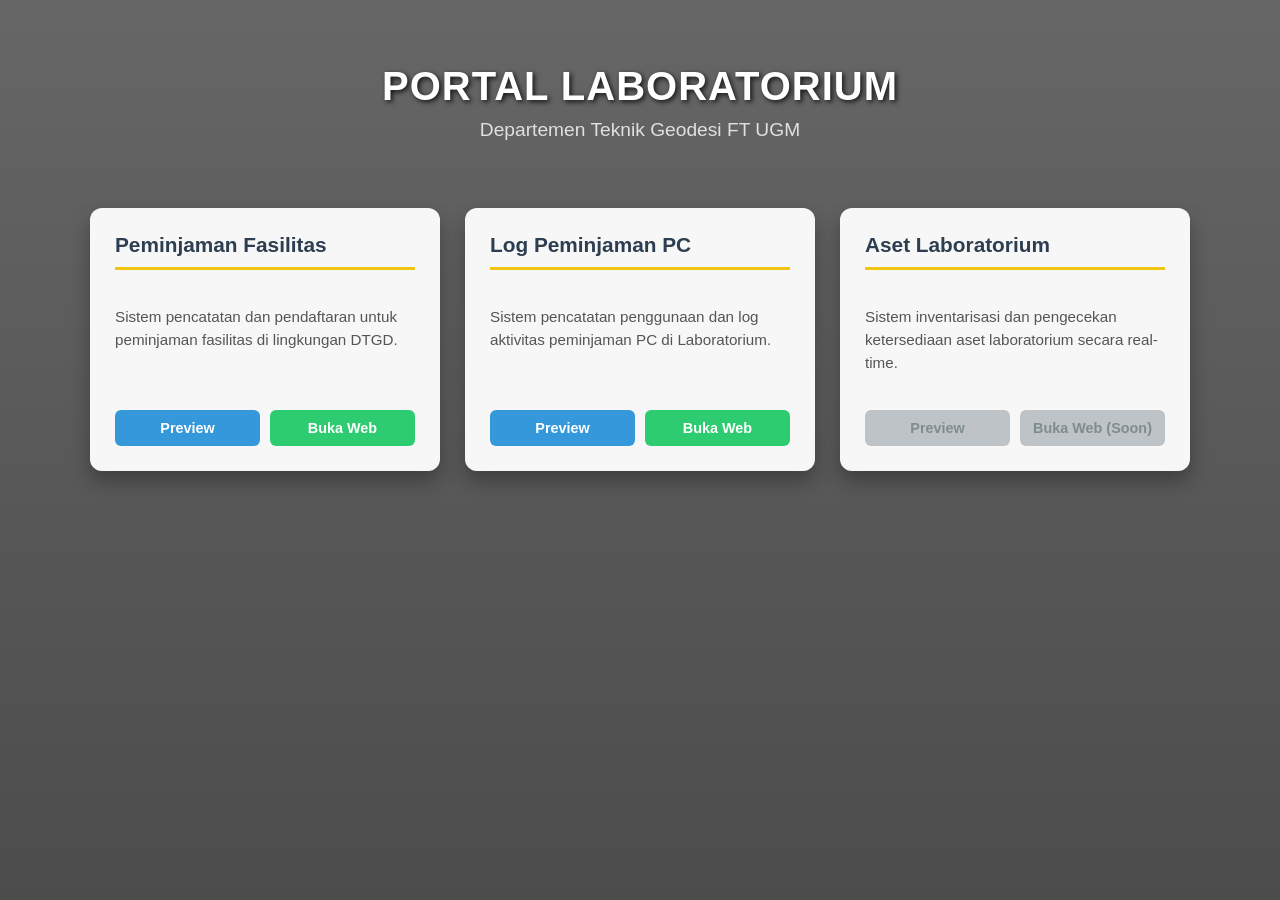
<file: index.html>
<!DOCTYPE html>
<html lang="id">
<head>
    <meta charset="UTF-8">
    <meta name="viewport" content="width=device-width, initial-scale=1.0">
    <title>Portal Sistem Laboratorium DTGD FT UGM</title>
    <style>
        /* =========================================
           BAGIAN CSS (DESAIN TAMPILAN) 
           ========================================= */
        body, html {
            margin: 0;
            padding: 0;
            font-family: 'Segoe UI', Tahoma, Geneva, Verdana, sans-serif;
            height: 100%;
        }

        /* Background dengan Overlay Gelap */
        .bg-image {
            background-image: linear-gradient(rgba(0, 0, 0, 0.6), rgba(0, 0, 0, 0.7)), url('http://geodesi.ugm.ac.id/wp-content/uploads/sites/8/2026/04/Selamat-Datang-12.png');
            background-size: cover;
            background-position: center;
            background-attachment: fixed;
            min-height: 100vh;
            display: flex;
            flex-direction: column;
            align-items: center;
            padding: 2rem;
            box-sizing: border-box;
        }

        /* Header / Judul */
        .header {
            text-align: center;
            color: #ffffff;
            margin-bottom: 3rem;
            margin-top: 2rem;
        }

        .header h1 {
            margin: 0;
            font-size: 2.5rem;
            text-shadow: 2px 2px 5px rgba(0,0,0,0.8);
            text-transform: uppercase;
            letter-spacing: 1px;
        }

        .header p {
            font-size: 1.2rem;
            color: #e0e0e0;
            margin-top: 10px;
        }

        /* Container Kotak/Card */
        .card-container {
            display: flex;
            gap: 25px;
            flex-wrap: wrap;
            justify-content: center;
            max-width: 1100px;
        }

        /* Desain Kotak/Card */
        .card {
            background: rgba(255, 255, 255, 0.95);
            border-radius: 12px;
            padding: 25px;
            width: 300px;
            box-shadow: 0 10px 20px rgba(0,0,0,0.3);
            transition: transform 0.3s ease, box-shadow 0.3s ease;
            display: flex;
            flex-direction: column;
        }

        .card:hover {
            transform: translateY(-8px);
            box-shadow: 0 15px 25px rgba(0,0,0,0.4);
        }

        .card h3 {
            margin-top: 0;
            color: #2c3e50;
            border-bottom: 3px solid #f1c40f; /* Aksen Kuning */
            padding-bottom: 10px;
            font-size: 1.3rem;
        }

        .card p {
            color: #555;
            flex-grow: 1;
            line-height: 1.5;
            font-size: 0.95rem;
        }

        /* Tombol */
        .btn-group {
            display: flex;
            gap: 10px;
            margin-top: 20px;
        }

        .btn {
            padding: 10px;
            border: none;
            border-radius: 6px;
            cursor: pointer;
            font-weight: bold;
            text-align: center;
            flex: 1;
            text-decoration: none;
            font-size: 0.9rem;
            transition: background 0.2s;
        }

        .btn-preview {
            background-color: #3498db;
            color: white;
        }
        .btn-preview:hover { background-color: #2980b9; }

        .btn-visit {
            background-color: #2ecc71;
            color: white;
        }
        .btn-visit:hover { background-color: #27ae60; }

        .btn-disabled {
            background-color: #bdc3c7;
            color: #7f8c8d;
            cursor: not-allowed;
        }

        /* Desain Modal (Pop-up Preview) */
        .modal {
            display: none; /* Sembunyikan pop-up di awal */
            position: fixed;
            top: 0; left: 0; width: 100%; height: 100%;
            background-color: rgba(0,0,0,0.85);
            z-index: 1000;
            justify-content: center;
            align-items: center;
        }

        .modal-content {
            background: #fff;
            width: 85%;
            height: 85%;
            border-radius: 10px;
            display: flex;
            flex-direction: column;
            overflow: hidden;
            box-shadow: 0 5px 30px rgba(0,0,0,0.5);
        }

        .modal-header {
            padding: 15px 20px;
            background: #f8f9fa;
            display: flex;
            justify-content: space-between;
            align-items: center;
            border-bottom: 1px solid #ddd;
        }

        .modal-header h3 {
            margin: 0;
            color: #333;
        }

        .close-btn {
            background: #e74c3c;
            color: white;
            border: none;
            padding: 8px 15px;
            border-radius: 5px;
            cursor: pointer;
            font-weight: bold;
        }

        .close-btn:hover { background: #c0392b; }

        iframe {
            width: 100%;
            height: 100%;
            border: none;
            background: #f4f4f4;
        }
    </style>
</head>
<body>

    <!-- =========================================
         BAGIAN HTML (KERANGKA WEB) 
         ========================================= -->
    <div class="bg-image">
        
        <div class="header">
            <h1>Portal Laboratorium</h1>
            <p>Departemen Teknik Geodesi FT UGM</p>
        </div>

        <div class="card-container">
            
            <!-- Card 1: Peminjaman Fasilitas -->
            <div class="card">
                <h3>Peminjaman Fasilitas</h3>
                <p>Sistem pencatatan dan pendaftaran untuk peminjaman fasilitas di lingkungan DTGD.</p>
                <div class="btn-group">
                    <button class="btn btn-preview" onclick="openPreview('https://layanangeodesiugm.github.io/Dashboard-Peminjaman-DTGD/', 'Peminjaman Fasilitas DTGD')">Preview</button>
                    <a href="https://layanangeodesiugm.github.io/Dashboard-Peminjaman-DTGD/" target="_blank" class="btn btn-visit">Buka Web</a>
                </div>
            </div>

            <!-- Card 2: Log Peminjaman PC -->
            <div class="card">
                <h3>Log Peminjaman PC</h3>
                <p>Sistem pencatatan penggunaan dan log aktivitas peminjaman PC di Laboratorium.</p>
                <div class="btn-group">
                    <button class="btn btn-preview" onclick="openPreview('https://layanangeodesiugm.github.io/peminjaman-pc-lab/', 'Log Peminjaman PC Lab')">Preview</button>
                    <a href="https://layanangeodesiugm.github.io/peminjaman-pc-lab/" target="_blank" class="btn btn-visit">Buka Web</a>
                </div>
            </div>

            <!-- Card 3: Aset Laboratorium (Soon) -->
            <div class="card">
                <h3>Aset Laboratorium</h3>
                <p>Sistem inventarisasi dan pengecekan ketersediaan aset laboratorium secara real-time.</p>
                <div class="btn-group">
                    <button class="btn btn-disabled" onclick="alert('Fitur ini sedang dalam tahap pengembangan.')">Preview</button>
                    <button class="btn btn-disabled" onclick="alert('Fitur ini sedang dalam tahap pengembangan.')">Buka Web (Soon)</button>
                </div>
            </div>

        </div>
    </div>

    <!-- Modal Element untuk Preview Iframe -->
    <div id="previewModal" class="modal">
        <div class="modal-content">
            <div class="modal-header">
                <h3 id="modalTitle">Preview Website</h3>
                <button class="close-btn" onclick="closePreview()">Tutup Preview</button>
            </div>
            <iframe id="previewFrame" src=""></iframe>
        </div>
    </div>

    <!-- =========================================
         BAGIAN JAVASCRIPT (LOGIKA INTERAKSI) 
         ========================================= -->
    <script>
        // Fungsi untuk membuka pop-up preview
        function openPreview(url, title) {
            document.getElementById('modalTitle').innerText = "Preview: " + title;
            document.getElementById('previewFrame').src = url;
            document.getElementById('previewModal').style.display = 'flex';
        }

        // Fungsi untuk menutup pop-up preview
        function closePreview() {
            document.getElementById('previewModal').style.display = 'none';
            document.getElementById('previewFrame').src = ""; // Kosongkan src agar berhenti memuat
        }

        // Menutup modal otomatis jika user mengklik area gelap di luar kotak preview
        window.onclick = function(event) {
            var modal = document.getElementById('previewModal');
            if (event.target == modal) {
                closePreview();
            }
        }
    </script>

</body>
</html>
</file>
